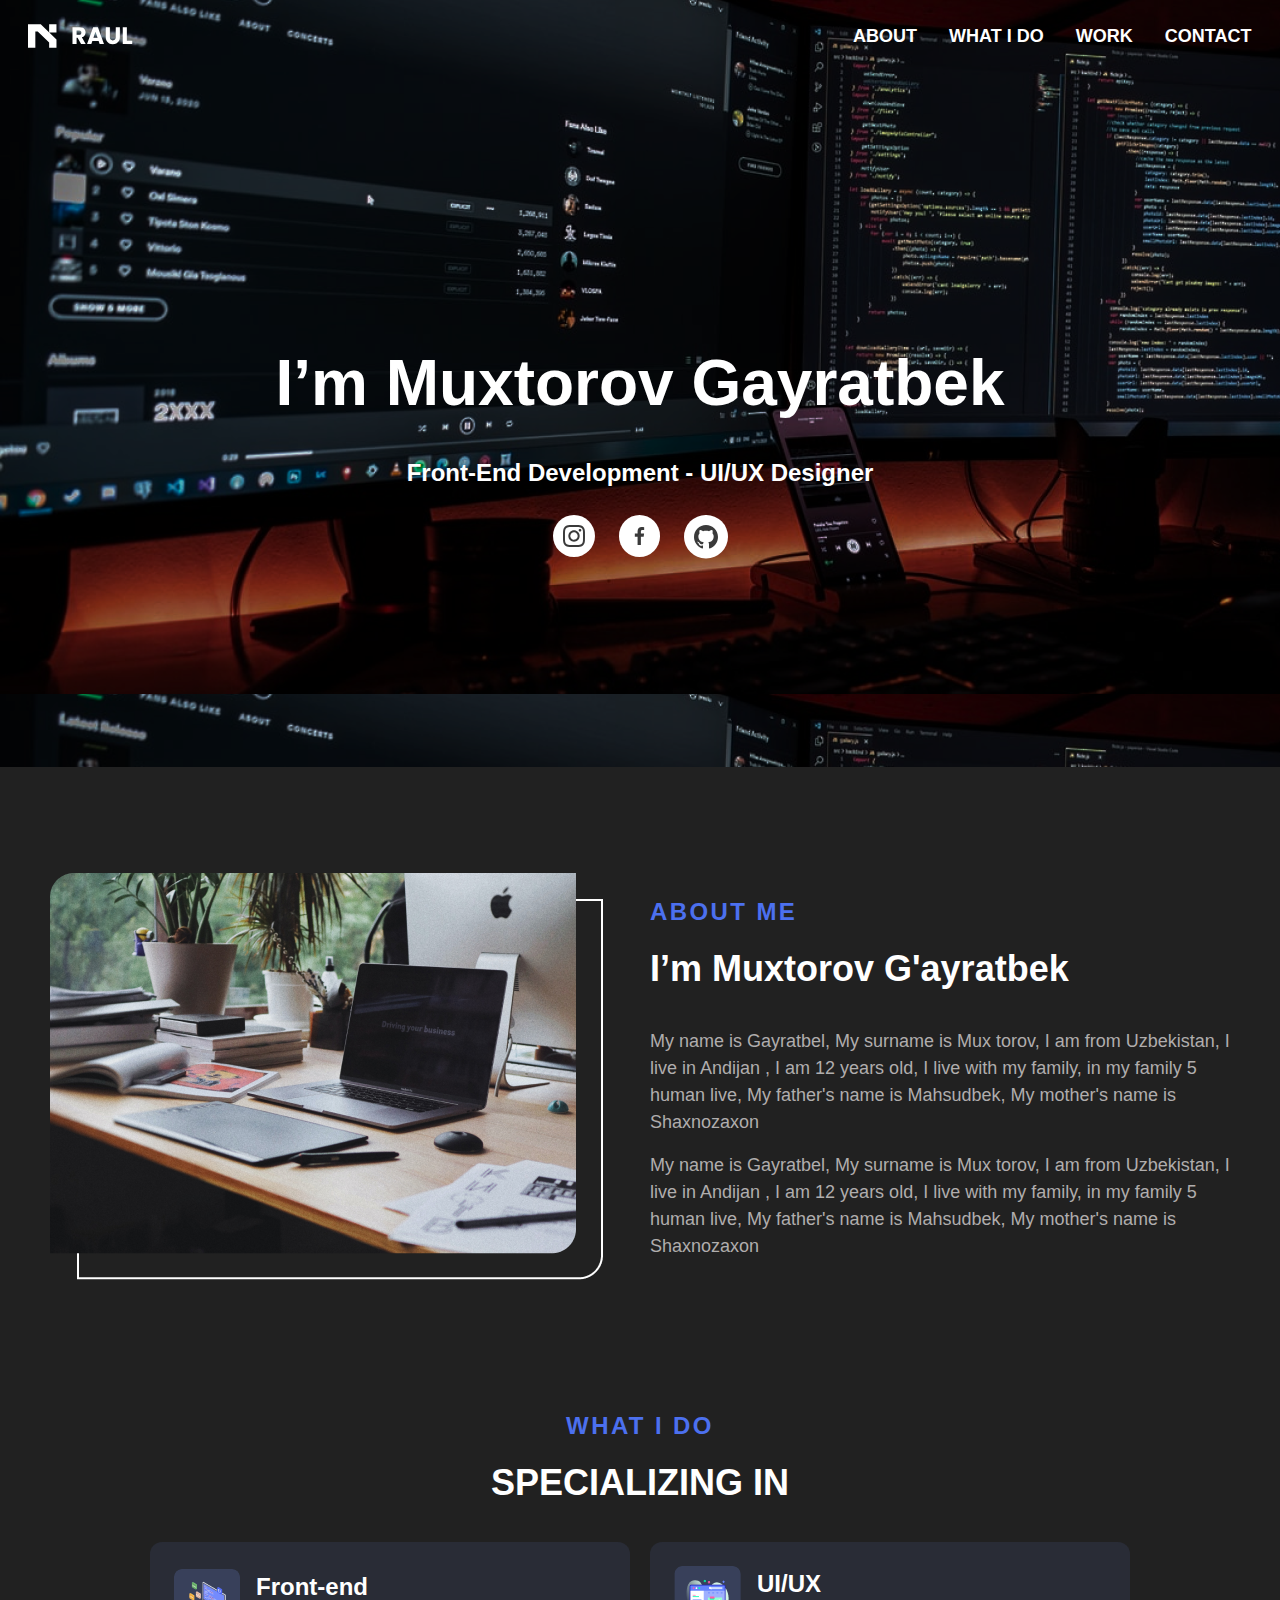
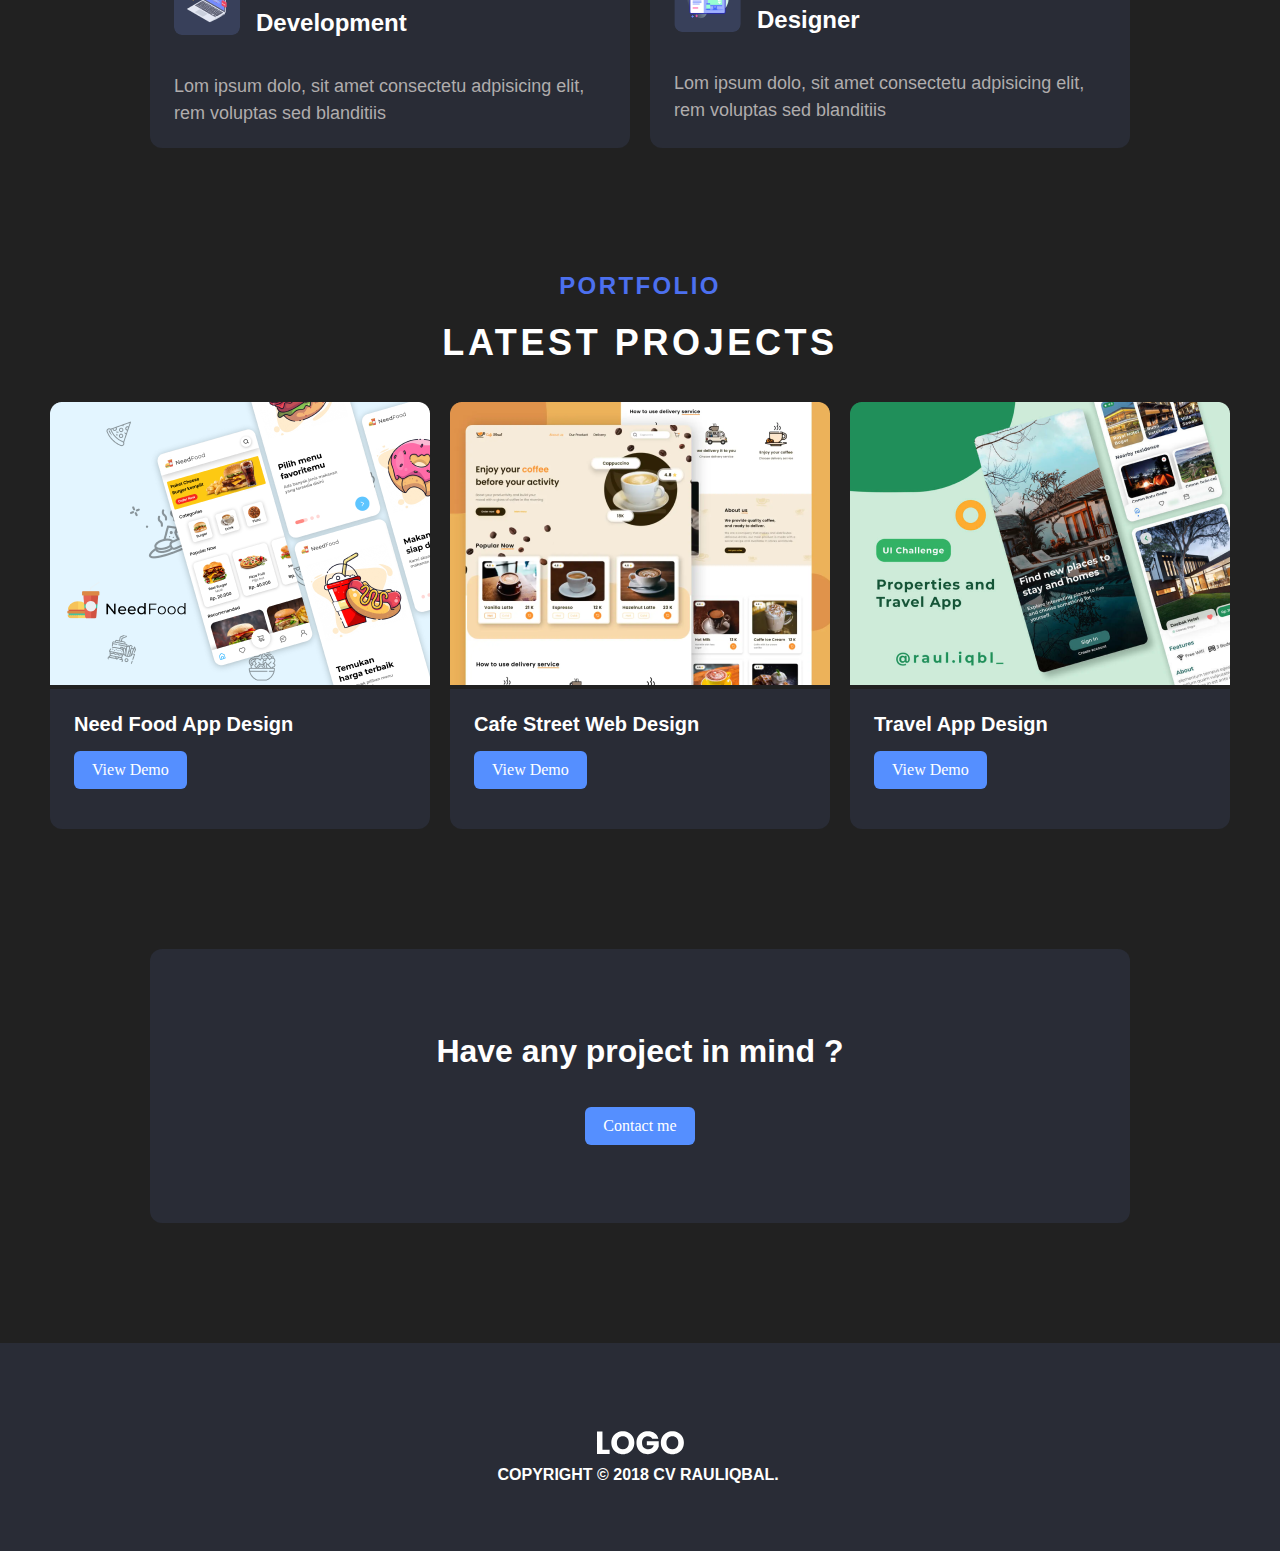
<file: index.html>
<!DOCTYPE html>
<html lang="en">

<head>
    <meta charset="UTF-8">
    <meta name="viewport" content="width=device-width, initial-scale=1.0">
    <title>Muxtorov Gayratbek</title>
    <link rel="stylesheet" href="./main.css">

    <meta id="description" name="description" content="kanaliz haqida malumot" />
    <meta id="keywords" name="keywords" content="muxtorovgayratbek002.netlify.app" />
    <meta name="googlebot" id="googlebot" content="index, follow" />
    <meta name="yandex-verification" id="yandex-verification" content="index, follow" />
    <meta name="yandex" id="yandex" content="index, follow" />
    <meta property="og:type" content="website" />
    <meta property="og:url" content="./cafestreet-webdesign 1.png" />
    <meta property="og:image" content="./cafestreet-webdesign 1.png" />
    <meta property="og:image:width" content="1036" />
    <meta property="og:image:height" content="416" />
    <meta property="og:image:type" content="image/svg" />
    <link rel="website icon" href="./cafestreet-webdesign 1.png" type="svg" />
</head>

<body>
    <div class="best">
        <header class="info">
            <div class="info-box">
                <a href="" class="info-logo">
                    <img class="info-logo1" src="./Logo.svg" alt="">
                </a>
                <ul class="info-list">
                    <li class="info-item"><a href="" class="info-items">ABOUT</a></li>
                    <li class="info-item"><a href="" class="info-items">WHAT I DO</a></li>
                    <li class="info-item"><a href="" class="info-items">WORK</a></li>
                    <li class="info-item"><a href="" class="info-items">CONTACT</a></li>
                </ul>
            </div>
        </header>
        <section class="hero">
            <div class="hero-box">
                <h3 class="hero-title">I’m Muxtorov Gayratbek</h3>
                <p class="hero-word">
                    Front-End Development - UI/UX Designer
                </p>
                <div class="hero-logos">
                    <a href="" class="hero-logo">
                        <img class="hero-logo1" src="./akar-icons_instagram-fill.svg" alt="">
                    </a>
                    <a href="" class="hero-logo">
                        <img class="hero-logo1" src="./bx_bxl-facebook.svg" alt="">
                    </a>
                    <a href="" class="hero-logo">
                        <img class="hero-logo1" src="./akar-icons_github-fill.svg" alt="">
                    </a>
                </div>
            </div>
        </section>
    </div>
    <section class="team">
        <div class="team-box">
            <div class="team-first">
                <img class="team-logo" src="./about-image.png" alt="">
            </div>
            <div class="team-second">
                <h5 class="team-title">ABOUT ME</h5>
                <h3 class="team-title2">I’m Muxtorov G'ayratbek</h3>
                <p class="team-word">My name is Gayratbel, My surname is Mux torov, I am from Uzbekistan, I live in
                    Andijan , I am 12 years old, I live with my family, in my family 5 human live, My father's name is
                    Mahsudbek, My mother's name is Shaxnozaxon</p>
                <p class="team-word2">My name is Gayratbel, My surname is Mux torov, I am from Uzbekistan, I live in
                    Andijan , I am 12 years old, I live with my family, in my family 5 human live, My father's name is
                    Mahsudbek, My mother's name is Shaxnozaxon</p>
            </div>
        </div>
    </section>
    <section class="contain">
        <div class="contain-box">
            <h5 class="contain-title">
                WHAT I DO
            </h5>
            <h4 class="contain-title2">
                SPECIALIZING IN
            </h4>
            <div class="container1">
                <div class="container2">
                    <div class="container4">
                        <img class="contain-logo1" src="./Frame 1.png" alt="">
                        <p class="contain-word2">Front-end Development</p>
                    </div>
                    <p class="contain-word">
                        Lom ipsum dolo, sit amet consectetu adpisicing elit, rem voluptas sed blanditiis
                    </p>
                </div>
                <div class="container3">
                    <div class="container4">
                        <img class="contain-logo1" src="./Frame 2.png" alt="">
                        <h5 class="contain-word3">UI/UX <br> Designer</h5>
                    </div>
                    <p class="contain-word">
                        Lom ipsum dolo, sit amet consectetu adpisicing elit, rem voluptas sed blanditiis
                    </p>
                </div>
            </div>
        </div>
    </section>
    <section class="mouse">
        <div class="mouse-box">
            <h5 class="mouse-title">PORTFOLIO</h5>
            <h4 class="mouse-title2">LATEST PROJECTS</h4>
            <div class="mouse-container">
                <div class="mouse-1">
                    <img class="mouse-logo" src="./portfolio1 1.png" alt="">
                    <div class="mouse-2">
                        <h5 class="mouse-title3">
                            Need Food App Design
                        </h5>
                        <a target="_blank" href="https://muxtorovgayratbek001.netlify.app/" class="mouse-btn">View
                            Demo</a>
                    </div>
                </div>
                <div class="mouse-1">
                    <img class="mouse-logo" src="./cafestreet-webdesign 1.png" alt="">
                    <div class="mouse-2">
                        <h5 class="mouse-title3">
                            Cafe Street Web Design
                        </h5>
                        <a target="_blank" href="https://muxtorovgayratbek001.netlify.app/" class="mouse-btn">View
                            Demo</a>
                    </div>
                </div>
                <div class="mouse-1">
                    <img class="mouse-logo" src="./travel-app-modal1 1.png" alt="">
                    <div class="mouse-2">
                        <h5 class="mouse-title3">
                            Travel App Design
                        </h5>
                        <a target="_blank" href="https://muxtorovgayratbek001.netlify.app/" class="mouse-btn">View
                            Demo</a>
                    </div>
                </div>
            </div>
        </div>
    </section>
    <section class="group">
        <div class="group-box">
            <h4 class="group-title">
                Have any project in mind ?
            </h4>
            <div class="group1">
                <a class="group-btn" target="_blank" href="./indexes.html">
                    Contact me
                </a>
            </div>
        </div>
    </section>
    <footer class="foot">
        <div class="foot-box">
            <div class="footer"> <img class="foot-logo" src="./LOGO (1).svg" alt=""></div>
            <p class="foot-word">
                COPYRIGHT © 2018 CV RAULIQBAL.
            </p>
        </div>
    </footer>
</body>

</html>
</file>
<file: main.css>
* {
    margin: 0;
    padding: 0;
}

.best {
    background-image: url(./bg-image\ 1.png);
}

.info {
    padding-top: 18px;
    padding-bottom: 18px;
}

.info-box {
    margin-left: auto;
    margin-right: auto;
    width: 1223.02px;
    display: flex;
    justify-content: space-between;
    align-items: center;
}

.info-logo1 {
    display: flex;
}

.info-list {
    list-style: none;
    gap: 32.08px;
    display: flex;
}

.info-items {
    text-decoration: none;
    color: #FFFFFF;
    font-family: sans-serif;
    font-weight: 600;
    font-size: 18px;
    line-height: 27px;
}

.hero {
    padding-top: 263px;
    padding-bottom: 207.59px;
}

.hero-box {
    margin-left: auto;
    margin-right: auto;
    width: 900px;
}

.hero-title {
    color: #FFFFFF;
    font-family: sans-serif;
    font-size: 64px;
    font-weight: 600;
    line-height: 96px;
    text-align: left;
    text-align: center;
    margin-bottom: 24px;
}

.hero-word {
    color: #FFFFFF;
    font-family: sans-serif;
    font-size: 24px;
    font-weight: 600;
    line-height: 36px;
    text-align: center;
    margin-bottom: 24px;
}

.hero-logos {
    display: flex;
    gap: 24px;
    justify-content: center;
}

.hero-logo1 {
    display: flex;
}

.team {
    padding-top: 106px;
    padding-bottom: 100.69px;
    background-color: #212121;
}

.team-box {
    margin-left: auto;
    margin-right: auto;
    width: 1180px;
    background-color: #212121;
    display: flex;
    gap: 47px;
}

.team-first {
    width: 553px;
    border-radius: 24px;
}

.team-second {
    width: 580px;
    padding-top: 21px;
    padding-bottom: 19.31px;
}

.team-title {
    font-family: sans-serif;
    font-size: 24px;
    font-weight: 600;
    line-height: 36px;
    letter-spacing: 0.1em;
    text-align: left;
    color: #4C70EF;
    margin-bottom: 12px;
}

.team-title2 {
    font-family: sans-serif;
    font-size: 36px;
    font-weight: 600;
    line-height: 54px;
    text-align: left;
    color: #FFFFFF;
    margin-bottom: 32px;
}

.team-word {
    font-family: sans-serif;
    font-size: 18px;
    font-weight: 400;
    line-height: 27px;
    text-align: left;
    color: #B0ADAD;
    margin-bottom: 16px;
}

.team-word2 {
    font-family: sans-serif;
    font-size: 18px;
    font-weight: 400;
    line-height: 27px;
    text-align: left;
    color: #B0ADAD;
}

.contain {
    padding-top: 24px;
    padding-bottom: 100px;
    background-color: #212121;
}

.contain-box {
    margin-left: auto;
    margin-right: auto;
    background-color: #212121;
    width: 980px;
}

.contain-title {
    font-family: sans-serif;
    font-size: 24px;
    font-weight: 600;
    line-height: 36px;
    letter-spacing: 0.1em;
    text-align: center;
    color: #4C70EF;
    margin-bottom: 12px;
}

.contain-title2 {
    font-family: sans-serif;
    font-size: 36px;
    font-weight: 600;
    line-height: 54px;
    text-align: center;
    color: #FFFFFF;
    margin-bottom: 32px;
}

.container1 {
    display: flex;
    background-color: #212121;
    gap: 20px;
}

.container2 {
    width: 480px;
    border-radius: 12px;
    background-color: #292C36;
    padding-top: 27px;
    padding-bottom: 21px;
    padding-left: 24px;
    padding-right: 24px;
}

.container4 {
    display: flex;
    gap: 16px;
    margin-bottom: 32px;
    align-items: start;
}

.contain-logo1 {
    border-radius: 8px;
    display: flex;
}

.contain-word2 {
    font-family: sans-serif;
    font-size: 24px;
    font-weight: 600;
    line-height: 36px;
    text-align: left;
    width: 219.15px;
    color: #FFFFFF;
}

.contain-word {
    font-family: sans-serif;
    font-size: 18px;
    font-weight: 400;
    line-height: 27px;
    text-align: left;
    width: 432px;
    color: #B0ADAD;
}

.container3 {
    width: 480px;
    border-radius: 12px;
    background-color: #292C36;
    padding-top: 24px;
    padding-bottom: 24px;
    padding-left: 24px;
    padding-right: 24px;
}

.contain-word3 {
    font-family: sans-serif;
    font-size: 24px;
    font-weight: 600;
    line-height: 36px;
    width: 177.45px;
    color: #FFFFFF;
}

.mouse {
    background-color: #212121;
    padding-top: 20px;
    padding-bottom: 100px;
}

.mouse-box {
    margin-left: auto;
    margin-right: auto;
    background-color: #212121;
    width: 1180px;
}

.mouse-title {
    font-family: sans-serif;
    font-size: 24px;
    font-weight: 600;
    line-height: 36px;
    letter-spacing: 0.1em;
    text-align: center;
    margin-bottom: 12px;
    color: #4C70EF;
}

.mouse-title2 {
    font-family: sans-serif;
    font-size: 36px;
    font-weight: 600;
    line-height: 54px;
    letter-spacing: 0.1em;
    text-align: center;
    margin-bottom: 32px;
    color: #FFFFFF;
}

.mouse-container {
    display: flex;
    gap: 20px;
}

.mouse-1 {
    width: 380px;
    border-radius: 12px;
}

.mouse-2 {
    padding-top: 20px;
    padding-bottom: 20px;
    padding-left: 24px;
    padding-right: 127px;
    background-color: #292C36;
    border-radius: 0px 0px 12px 12px;
}

.mouse-title3 {
    font-family: sans-serif;
    font-size: 20px;
    font-weight: 600;
    line-height: 30px;
    text-align: left;
    width: 240px;
    margin-bottom: 12px;
    color: #FFFFFF;
}

.mouse-btn {
    text-decoration: none;
    color: #FFFFFF;
    background-color: #558FFF;
    padding-top: 10px;
    padding-bottom: 10px;
    padding-left: 18px;
    padding-right: 18px;
    border-radius: 6px;
    margin-bottom: 20px;
    display: inline-block;
}

.group {
    padding-top: 20px;
    padding-bottom: 120px;
    background-color: #212121;
}

.group-box {
    border-radius: 12px;
    padding-top: 78px;
    margin-left: auto;
    margin-right: auto;
    width: 980px;
    background-color: #292C36;
}

.group-title {
    font-family: sans-serif;
    font-size: 32px;
    font-weight: 600;
    line-height: 48px;
    text-align: center;
    margin-bottom: 32px;
    color: #FFFFFF;
}

.group-btn {
    text-decoration: none;
    display: inline-block;
    padding-top: 10px;
    padding-bottom: 10px;
    padding-left: 18px;
    padding-right: 18px;
    background-color: #558FFF;
    border: none;
    margin-bottom: 78px;
    border-radius: 6px;
    color: #fff;
}

.group1 {
    text-align: center;
}

.foot {
    padding-top: 44px;
    padding-bottom: 32px;
    background-color: #292C36;
}

.foot-box {
    margin-left: auto;
    margin-right: auto;
    background-color: #292C36;
    width: 285px;
}

.foot-logo {
    display: flex;
    margin-bottom: 8px;
    margin-top: 44px;
}

.footer {
    display: flex;
    justify-content: center;
}

.foot-word {
    color: #FFFFFF;
    font-family: sans-serif;
    font-size: 16px;
    font-weight: 700;
    line-height: 24px;
    text-align: left;
    margin-bottom: 32px;
}
</file>
